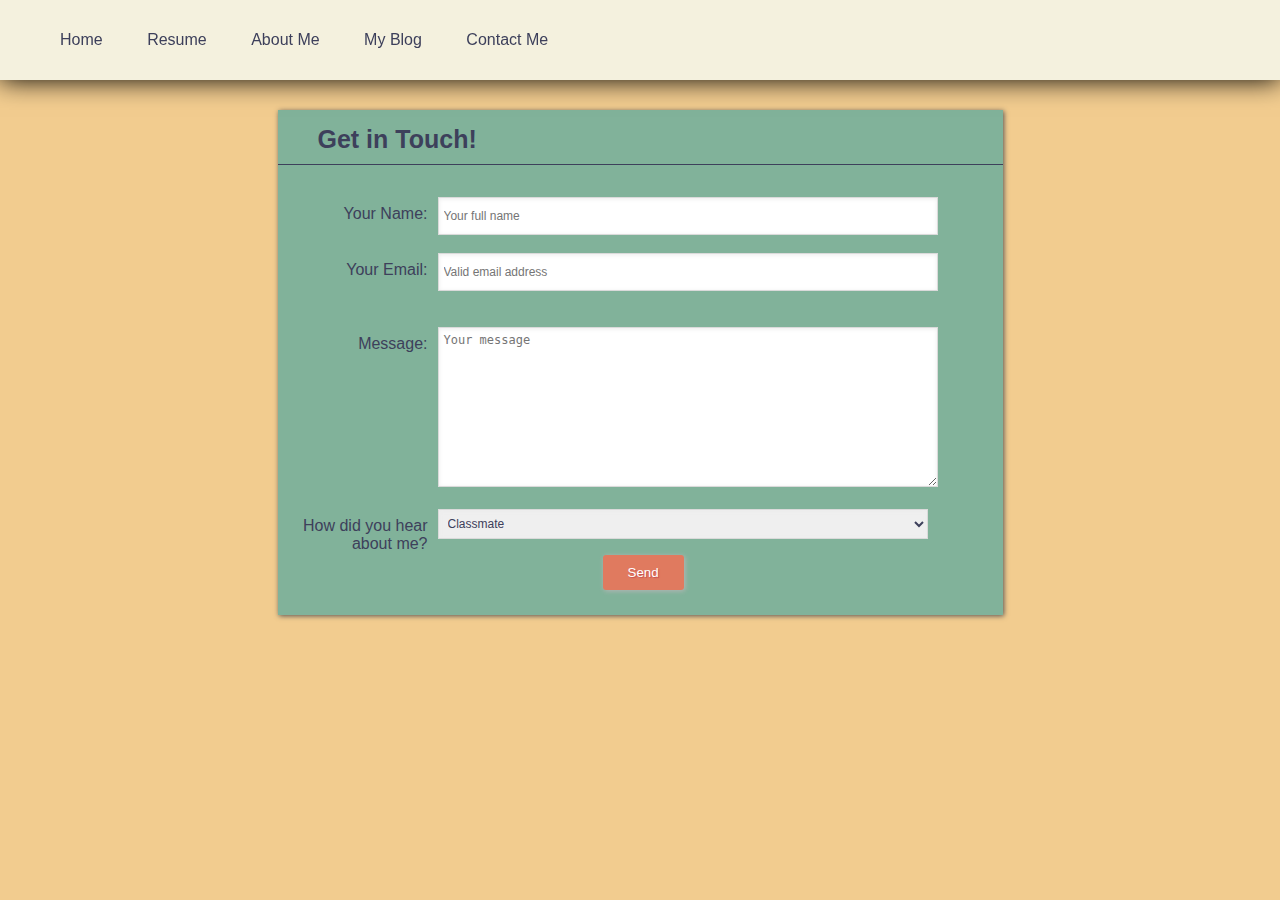
<file: contactPage/contactPage.html>
<!DOCTYPE html>
<html lang="en">
<head>
  <meta charset="UTF-8">
  <meta name="viewport" content="width=device-width, initial-scale=1.0">
  <title>Contact Caroline</title>
  <link rel="stylesheet" href="contact-styles.css">
  <link rel="stylesheet" href="../nav-bar.css">
  <script src="contact-scripts.js"></script>
</head>

<header>
  <nav class="menu">
    <ul>
      <li><a href="../index.html" class="has-border">Home</a></li>
            <li><a href="../Resume/resume.html" class="has-border">Resume</a></li>
            <li><a href="../aboutPage/aboutPage.html" class="has-border">About Me</a></li>
            <li><a href="https://medium.com/@carolinespatrick" class="has-border" target="_blank">My Blog</a></li>
            <li><a href="../contactPage/contactPage.html" class="has-border">Contact Me</a></li>
    </ul>
  </nav>
</header>

<body>
    <section>
    
    <main>
      <!-- enctype="multipart/form-data" class="style-heading" -->
      <form action="https://formspree.io/f/xpzbvdqw" method="post" >
        <h1>Get in Touch!</h1>
        <label>
          <span> Your Name: </span>
          <input type="text" name="name" id="name" placeholder="Your full name" required >
        </label>
    
    <label>
      <span>Your Email: </span>
      <input type="email" name="email" id="email" placeholder="Valid email address" required >
    </label>
<br>
    <label>
        <span>Message: </span>
        <textarea id="contact-message" name="contact-message" placeholder="Your message" min="20" max="500" required></textarea>
    </label>

   <label>
        <span>How did you hear about me?</span>
      <select name="answer-options">
        <option value="classmate">Classmate</option>
        <option value="resume-submission">Resume Submission</option>
        <option value="linkedin">LinkedIn</option>
        <option value="coding-rec">Coding Academy Rec</option>
        <option value="other">Other</option>
      </select>
      
<br>
<label>
     <input type="submit" class="button" value="Send"  />
</label>
    
  </form>
  </main>
</section>

  <!-- <script src="scripts.js"></script> -->
</body>
</html>
</file>
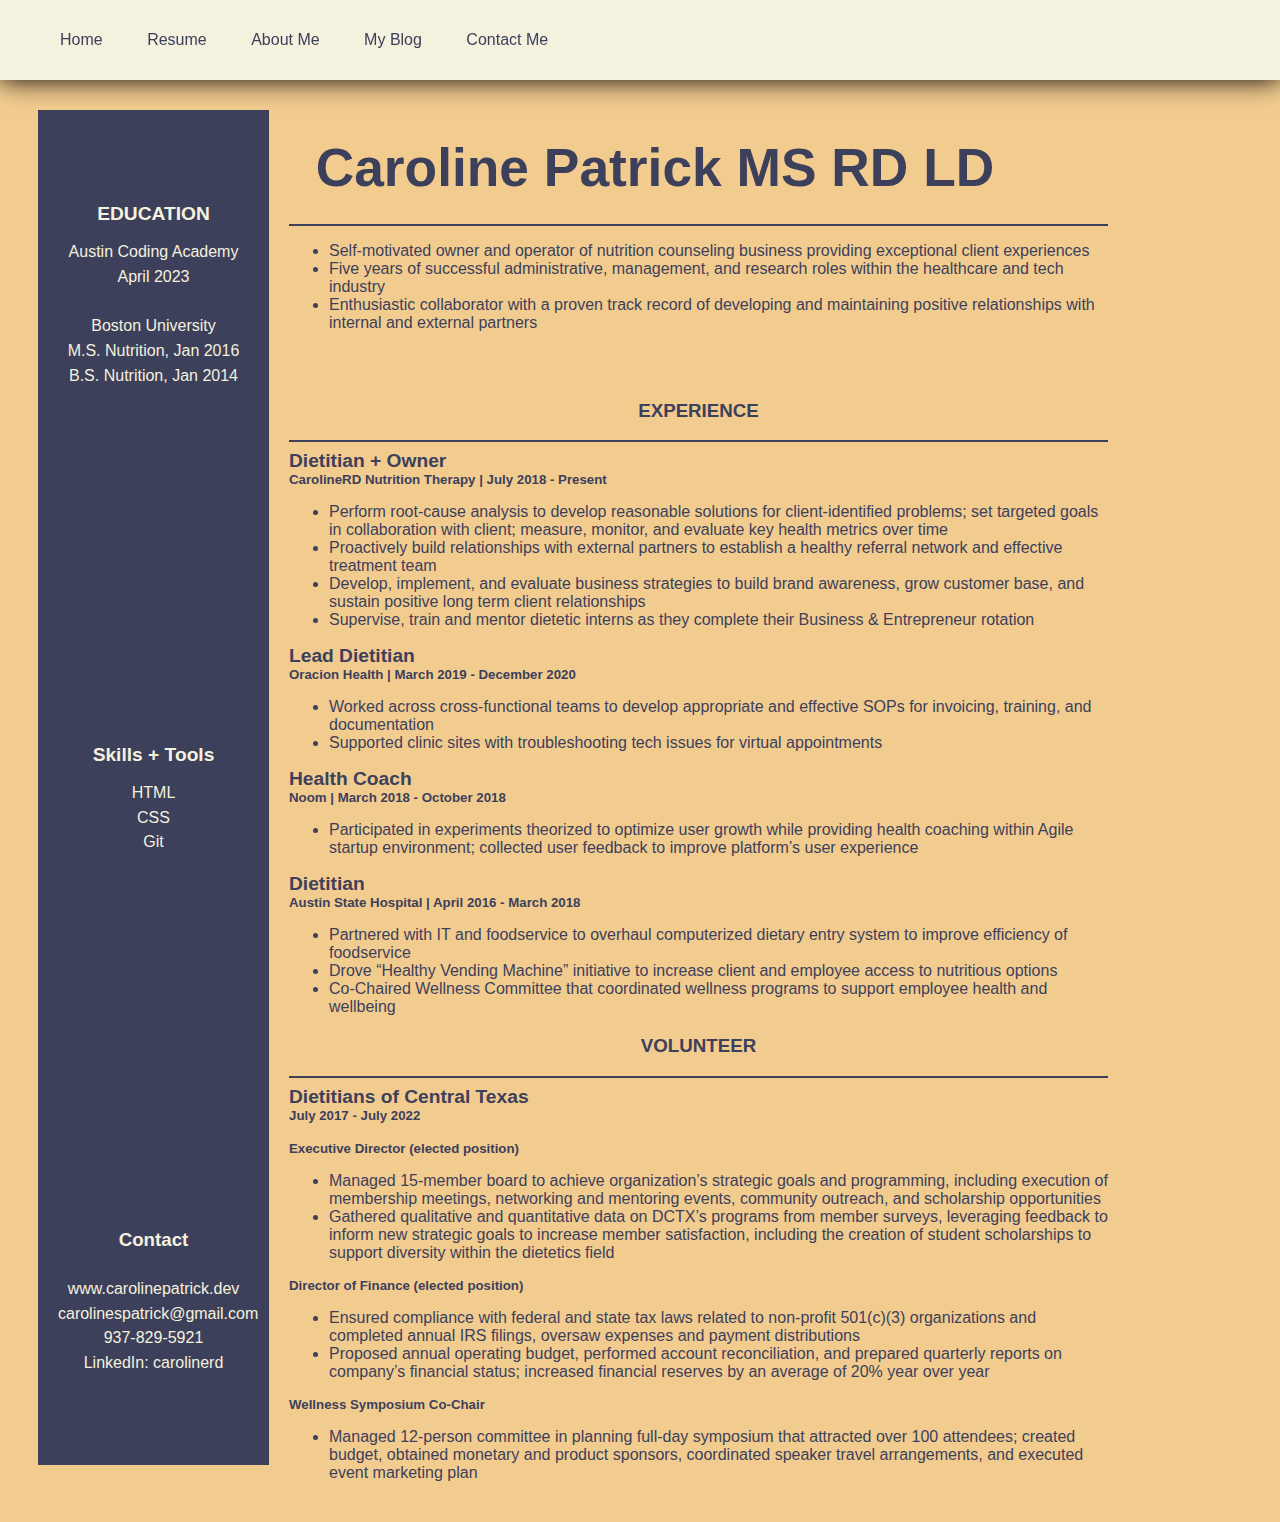
<file: Resume/resume.html>
<!DOCTYPE html>
<html lang="en">
<head>
    <meta charset="UTF-8">
    <meta http-equiv="X-UA-Compatible" content="IE=edge">
    <meta name="viewport" content="width=device-width, initial-scale=1.0">
    <title>Caroline Patrick's resume</title>
    <link rel="stylesheet" href="resume.css">
    <link rel="stylesheet" href="../nav-bar.css">
</head>
<header>
    <nav class="menu">
        <ul>
            <li><a href="../index.html" class="has-border">Home</a></li>
            <li><a href="../resume/resume.html" class="has-border">Resume</a></li>
            <li><a href="../aboutPage/aboutPage.html" class="has-border">About Me</a></li>
            <li><a href="https://medium.com/@carolinespatrick" class="has-border" target="_blank">My Blog</a></li>
            <li><a href="../contactPage/contactPage.html" class="has-border">Contact Me</a></li>
        </ul>
      </nav>
</header>
<body>
  
    <section class="header">
        <h1>Caroline Patrick MS RD LD</h1>
        <hr>
        <p class="summary">
            <ul>
                <li>Self-motivated owner and operator of nutrition counseling business providing exceptional client experiences</li>
                <li>Five years of successful administrative, management, and research roles within the healthcare and tech industry</li>
                <li>Enthusiastic collaborator with a proven track record of developing and maintaining positive relationships with internal and external partners</li>
            </ul>
        </p>
    </section>
    
    <section class="contact-info">
        <div>
            <h4>EDUCATION</h4>
            <hr>
            <P>Austin Coding Academy</P>
            <p>April 2023</p>
            <br>
            <p>Boston University</p>
            <p>M.S. Nutrition, Jan 2016</p>
            <p>B.S. Nutrition, Jan 2014</p>
        </div>
        <div class="skills">
            <h4>Skills + Tools</h4>
            <hr>
                <p class="skills-list">HTML</p>
                <p class="skills-list">CSS</p>
                <p class="skills-list">Git</p>
        </div>
        <div class="contact">

            <h3>Contact</h3>
            <hr>        
            <p class="contact">www.carolinepatrick.dev</p>
            <p class="contact">carolinespatrick@gmail.com</p>
            <p class="contact">937-829-5921</p>
         <a href="https://www.linkedin.com/in/carolinerd/">LinkedIn: carolinerd</a>
        </div>
    </section>

    <section class="content">
        <h3>EXPERIENCE</h3>
        <hr>
        <h4>Dietitian + Owner</h4>
        <h5>CarolineRD Nutrition Therapy | July 2018 - Present</h5>
        <ul>
            <li>Perform root-cause analysis to develop reasonable solutions for client-identified problems; set targeted goals in collaboration with client; measure, monitor, and evaluate key health metrics over time</li>
            <li>Proactively build relationships with external partners to establish a healthy referral network and effective treatment team</li>
            <li>Develop, implement, and evaluate business strategies to build brand awareness, grow customer base, and sustain positive long term client relationships</li>
            <li>Supervise, train and mentor dietetic interns as they complete their Business & Entrepreneur rotation</li>
        </ul>
        <h4>Lead Dietitian</h4>
        <h5>Oracion Health | March 2019 - December 2020</h5>
        <ul>
            <li>Worked across cross-functional teams to develop appropriate and effective SOPs for invoicing, training, and documentation</li>
            <li>Supported clinic sites with troubleshooting tech issues for virtual appointments</li>
        </ul>
        <h4>Health Coach</h4>
        <h5>Noom | March 2018 - October 2018</h5>
        <ul>
            <li>Participated in experiments theorized to optimize user growth while providing health coaching within Agile startup environment; collected user feedback to improve platform’s user experience</li>  
        </ul>
        <h4>Dietitian</h4>
        <h5>Austin State Hospital | April 2016 - March 2018</h5>
        <ul>
            <li>Partnered with IT and foodservice to overhaul computerized dietary entry system to improve efficiency of foodservice</li>
            <li>Drove “Healthy Vending Machine” initiative to increase client and employee access to nutritious options</li>
            <li>Co-Chaired Wellness Committee that coordinated wellness programs to support employee health and wellbeing</li>
        </ul>
        <h3>VOLUNTEER</h3>
        <hr>
        <h4>Dietitians of Central Texas</h4>
        <h5>July 2017 - July 2022</h5>
        <br>
        <h5>Executive Director (elected position)</h5>

        <ul>
            <li>Managed 15-member board to achieve organization’s strategic goals and programming, including execution of membership meetings, networking and mentoring events, community outreach, and scholarship opportunities</li> 
            <li>Gathered qualitative and quantitative data on DCTX’s programs from member surveys, leveraging feedback to inform new strategic goals to increase member satisfaction, including the creation of student scholarships to support diversity within the dietetics field</li>

        </ul>

        <h5>Director of Finance (elected position)</h5>
        <ul>
            <li>Ensured compliance with federal and state tax laws related to non-profit 501(c)(3) organizations and completed annual IRS filings, oversaw expenses and payment distributions</li>
            <li>Proposed annual operating budget, performed account reconciliation, and prepared quarterly reports on company’s financial status; increased financial reserves by an average of 20% year over year</li>            
        </ul>
        <h5>Wellness Symposium Co-Chair</h5>
        <ul>
            <li>Managed 12-person committee in planning full-day symposium that attracted over 100 attendees; created budget, obtained monetary and product sponsors, coordinated speaker travel arrangements, and executed event marketing plan</li>          
        </ul>
    </section>

    <footer>
       
    </footer>
</body>
</html>
</file>
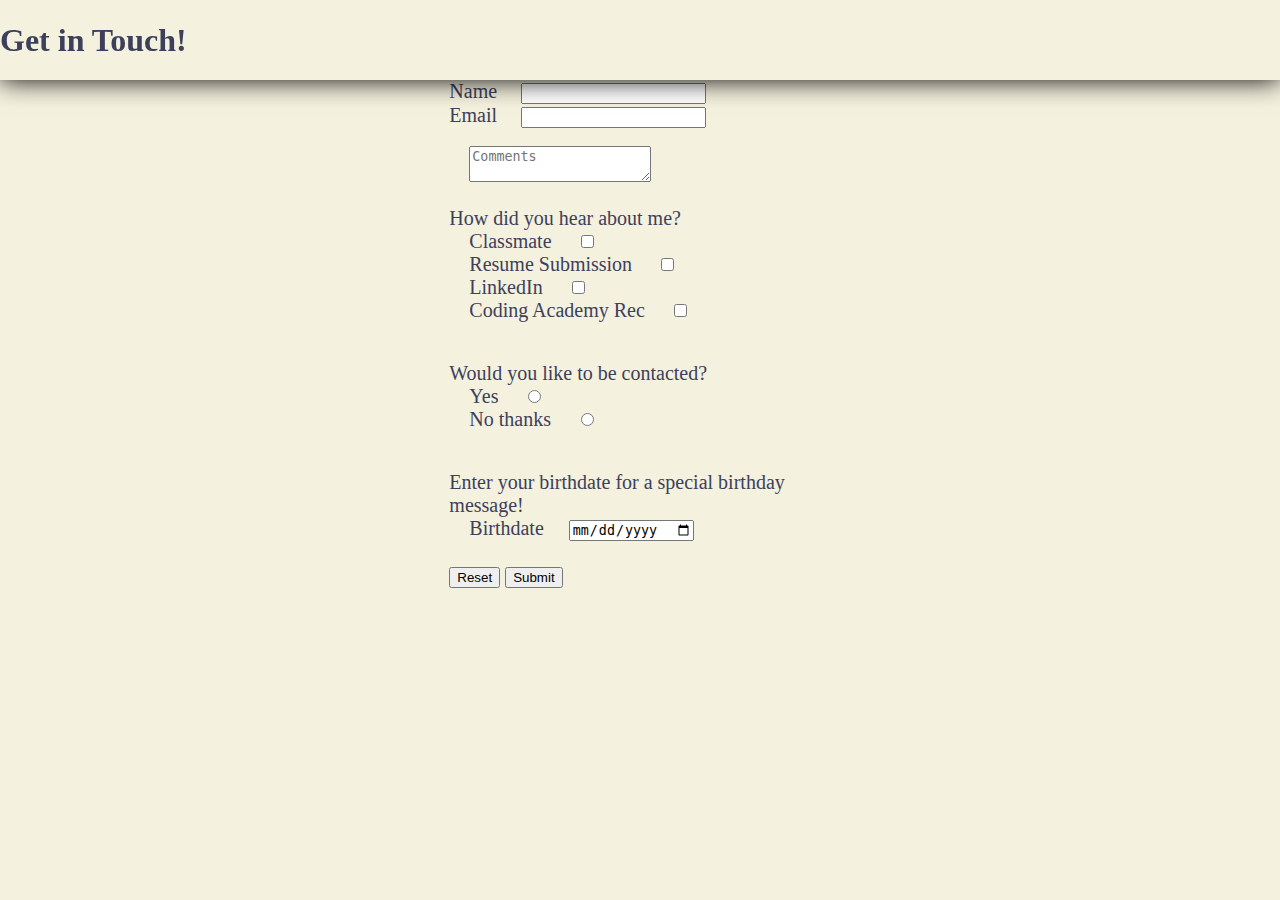
<file: myPortfolio/contactPage/contactPage.html>
<!DOCTYPE html>
<html lang="en">
<head>
  <meta charset="UTF-8">
  <meta name="viewport" content="width=device-width, initial-scale=1.0">
  <title>Contact Caroline</title>
  <link rel="stylesheet" href="contact-styles.css">
  <script src="contact-scripts.js"></script>
</head>

<body>
    <section>
    <header><h1>Get in Touch!</h1></header>
    <main><form action="results.html" method="GET" enctype="multipart/form-data">
      <div>
        <label for="name">Name</label>
        <input type="text" name="name" id="name" required >
    </div>
    <div>
      <label for="email">Email</label>
      <input type="email" name="email" id="email" required >
    </div>
<br>
    <div>
        <label for="contact-message"></label>
        <textarea id="contact-message" name="contact-message" placeholder="Comments" min="20" max="500" required></textarea>
      </div>
    <div class="question">
        How did you hear about me?
      <div class="answer-options">
        <label for="Classmate">Classmate</label>
        <input type="checkbox" name="Classmate" id="Classmate">
      </div>
      <div>
        <label for="resume-submission">Resume Submission</label>
        <input type="checkbox" name="resume-submission" id="resume-submission">
      </div>
      <div>
        <label for="linkedin">LinkedIn</label>
        <input type="checkbox" name="linkedin" id="linkedin">
      </div>
      <div>
        <label for="coding-rec">Coding Academy Rec</label>
        <input type="checkbox" name="coding-rec" id="coding-rec">
      </div>
    </div>
    <div class="question">
     Would you like to be contacted?
      <div>
        <label for="yes-contact">Yes</label>
        <input type="radio" name="yes-contact" id="yes-contact" value="yes-contact">
      </div>
      <div>
        <label for="no-contact">No thanks</label>
        <input type="radio" name="no-contact" id="no-contact" value="no-contact">
      </div>
    </div>
    <div>
        <div class="question">Enter your birthdate for a special birthday message!
             <div>
        <label for="date">Birthdate</label>
        <input type="date" name="date" id="date" min="2019-06-10">
      </div>
  
<br>
    
  
    
    <button type="reset">Reset</button>
    <button type="submit">Submit</button>
  </form>
  </main>
</section>

  <!-- <script src="scripts.js"></script> -->
</body>
</html>
</file>
<file: contactPage/contact-styles.css>
@media  (min-width:300px) {

body {
    background-color: #f4f1de;
    color: #3d405b;
    margin-top: 80px;
  

}

form {
    margin-left: auto;
    margin-right: auto;
    max-width: 700px;
    background:  #81b29a;
 
    padding: 25px 15px 25px 10px;
    /* font: */
    text-shadow: 1px 1px 1px #81b29a;
    box-shadow: 1px 1px 5px #575353;


}

h1 {
    font-size: 25px;
    padding: 0px 0px 10px 40px;
    border-bottom: 1px solid #3d405b;
    margin: -10px -15px 30px -10px;;

}

label {
    display: block;
    margin: 0px;
}

label>span {
    float: left;
    width: 20%;
    text-align: right;
    padding-right: 10px;
    margin-top: 10px;
}

input[type="text"], input[type="email"], textarea, select {
    border: 1px solid #DADADA;
    color: #3d405b;
    height: 30px;
    margin-bottom: 16px;
    margin-right: 6px;
    margin-top: 2px;
    outline: 0 none;
    padding: 3px 3px 3px 5px;
    width: 70%;
    font-size: 12px;
    line-height: 15px;
    box-shadow: inset 0px 1px 4px #ECECEC;
}

textarea{
    padding: 5px 3px 3px 5px;
    height:150px;

}

.button {
    background: #e07a5f;
    border: none;
    padding: 10px 25px 10px 25px;
    margin-left: 45%;
    color: #FFF;
    box-shadow: 1px 1px 5px #B6B6B6;
    border-radius: 3px;
    text-shadow: 1px 1px 1px #c65050;
    cursor: pointer;
}
.button:hover {
    background: hwb(302 10% 4%)
}}
</file>
<file: nav-bar.css>
body {
    font-family: Arial, Helvetica, sans-serif;
    background-color: #f2cc8f;
    background-size: cover;
    margin-top: 80px;
    padding: 30px;
  }


  header {
    display: flex;
    position: fixed;
    top: 0;
    left: 0;
    right: 0;
    height: 80px;
    background-color: #f4f1de;
    align-items: center;
    box-shadow: 0 0 25px 0 black;
  }

  header li {
    display: inline;
    margin: 20px;
  
  }

  header li a {
    color: #3d405b;
    text-decoration: none;
  }

  main {
    height: auto;
    width: 100%;
  }
</file>
<file: Resume/resume.css>
body {
    display: grid;
    grid-template-columns: 22% 78%;
    grid-template-rows: 20% 35% 35% 10%;
    font-family:Arial, Helvetica, sans-serif;
    grid-column-gap: 15pt;
    grid-row-gap: 0pt;
    margin-top: 10pt;
    margin-right: 10pt;
    margin-bottom: 20pt;
    width: 1050px;
    color: #3d405b;
}

.header {
    grid-column: 2/3;
    grid-row: 1/2;  
}


.contact-info {
    background-color: #3d405b;
    grid-row: 1/5;
    color: #f4f1de;
    text-align: center;
    display: flex;
    flex-direction: column;
    justify-content: space-between;
    padding-top: 70pt;
    padding-bottom: 70pt;
    padding-left: 10pt;
    padding-right: 10pt;
}

.contact-info a {
    color: #f4f1de;
    text-decoration: none;
}

h1 {
    font-size: 40pt;
    margin: 20pt;
}
footer {
    text-align: center;
    grid-column: 1/3;
    grid-row: 5/5;
}

.content {
    grid-column: 2/3;
    grid-row: 2/4; 
}

h4 {
    margin: 0;
    padding: 0;
    font-size: larger;
}

h5 {
    margin: 0;
    padding: 0;
}

/* a {
    color: whitesmoke;
} */

p {
    margin: 5pt;
    padding:0; 
}

h3 {
    text-align: center;
}

hr {
    border: 1pt solid #3d405b;
    background-color: #3d405b;
    box-shadow: none;
}
</file>
<file: myPortfolio/contactPage/contact-styles.css>
@media  (min-width:300px) {

body {
    background-color: #f4f1de;
    color: #3d405b;
    margin-top: 80px;
}

.question, label {
    font-size: 20px;
    padding: 15pt;
}

main {
    text-align: left;
}

header {
        display: flex;
        position: fixed;
        top: 0;
        left: 0;
        right: 0;
        height: 80px;
        background-color: #f4f1de;
        align-items: center;
        box-shadow: 0 0 25px 0 black;
      }
    
      header li {
        display: inline;
        margin: 20px;
      
      }
    
      header li a {
        color: #3d405b;
        text-decoration: none;
}

.question > div {
    text-align: left;
}
}

@media  (min-width:760px) {

    body {
        background-color: #f4f1de;
        color: #3d405b;
    }

    
    .question, label {
        font-size: 20px;
        padding: 15pt;
    }
    
    main {
        grid-area: 2/2/3/3;
        
    }
    
    
    .question > div {
        text-align: left;
    }
section {
    background-color: #f4f1de;
    color: #3d405b;
    display: grid;
    grid-template-columns: 1fr 1fr 1fr;  
}

header {
    display: flex;
    position: fixed;
    top: 0;
    left: 0;
    right: 0;
    height: 80px;
    background-color: #f4f1de;
    align-items: center;
    box-shadow: 0 0 25px 0 black;
  }

  header li {
    display: inline;
    margin: 20px;
  
  }

  header li a {
    color: #3d405b;
    text-decoration: none;} }
</file>
